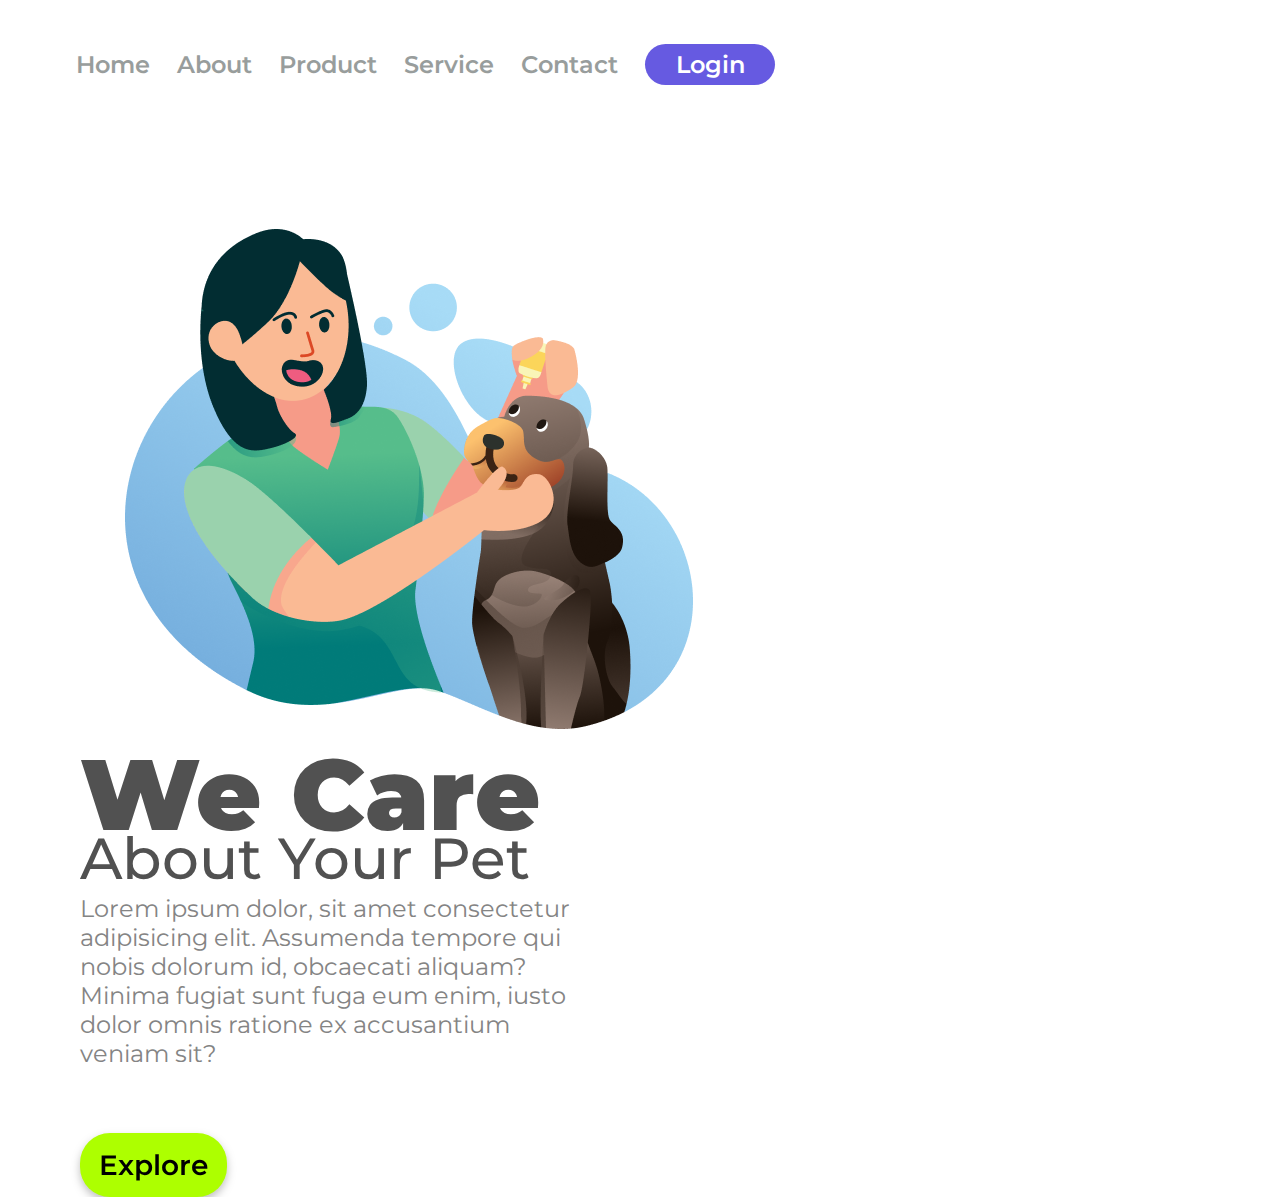
<file: index.html>
<!DOCTYPE html>
<html lang="pt-br">

<head>
    <meta charset="UTF-8">
    <meta name="viewport" content="width=device-width, initial-scale=1.0">
    <link rel="stylesheet" href="./style.css">

    <title>We Care </title>
</head>

<body>
    <header>
        <a class="link-header">Home</a>
        <a class="link-header">About</a>
        <a class="link-header">Product</a>
        <a class="link-header">Service</a>
        <a class="link-header">Contact</a>
        <button class="button-header">Login</button>
    </header>
    <main>

        <img src="./img/Illustration 2.png" alt="we-care logo" class="image-logo">
        <section>
            <h1>We Care </h1>
            <h2>About Your Pet</h2>
            <p>Lorem ipsum dolor, sit amet consectetur adipisicing elit. Assumenda tempore qui nobis dolorum id,
                obcaecati
                aliquam? Minima fugiat sunt fuga eum enim, iusto dolor omnis ratione ex accusantium veniam sit?</p>
            <button class="button-main">Explore</button>
        </section>
    </main>
</body>

</html>
</file>
<file: style.css>
@import url('https://fonts.googleapis.com/css2?family=Montserrat:ital,wght@0,100..900;1,100..900&display=swap');

* {
    font-family: 'Montserrat', sans-serif;
    margin: 0;
    padding: 0;
    box-sizing: border-box;

}

header {
    margin: 44px 0 144px 76px;

}

.link-header {
    font-weight: 600;
    font-size: 24px;
    line-height: 29px;
    color: #989d9c;
    cursor: pointer;
    margin-right: 23px;
}

.button-header {
    background-color: #665AE1;
    border-radius: 20.5px;
    width: 130px;
    height: 41px;
    border: none;
    font-weight: 600;
    font-size: 24px;
    line-height: 29px;
    color: #FFFFFF;
    cursor: pointer;
}

.image-logo {
    width: 568px;
    height: 500px;
    margin-left: 125px;
    display: inline-block;

}

section {
    display: inline-block;
    margin-left: 80px;

}

h1 {
    font-weight: 900;
    font-size: 100px;
    line-height: 122px;
    color: #515151;

}

h2 {
    font-weight: 500;
    font-size: 58px;
    line-height: 7px;
    color: #515151;
}

p {
    font-weight: 400;
    font-size: 24px;
    line-height: 29px;
    color: #848484;
    width: 515px;
    margin-top: 32px;
    margin-bottom: 65px;
}

.button-main {
    background-color: #ADFF00;
    border-radius: 30px;
    width: 239;
    height: 64px;
    border: none;
    cursor: pointer;
    filter: drop-shadow(0px 4px 4px rgba(0, 0, 0, 0.25));
    font-weight: 600;
    font-size: 28px;
    line-height: 34px;
    color: #000000;
    width: 147px;



}

@media screen and (max-Width: 1000px) {

    header {
        display: none;
    }

    img {
        margin: 250px 40px 30px;
        width: 354px;
        height: 317px;
    }

    h1 {
        text-align: center;
        font-size: 50px;
        line-height: 61px;
        width: 263px;
        height: 52px;
        margin: 10px 63px 7px 200px;
    }

    h2 {
        font-size: 30px;
        line-height: 36.5px;
        text-align: center;
        width: 232px;
        height: 37px;
        margin: 10px 63px 7px 215px;

    }

    p {
        display: none;
    }
    .button-main {
        margin: 10px 63px 7px 240px;

    }

}
</file>
